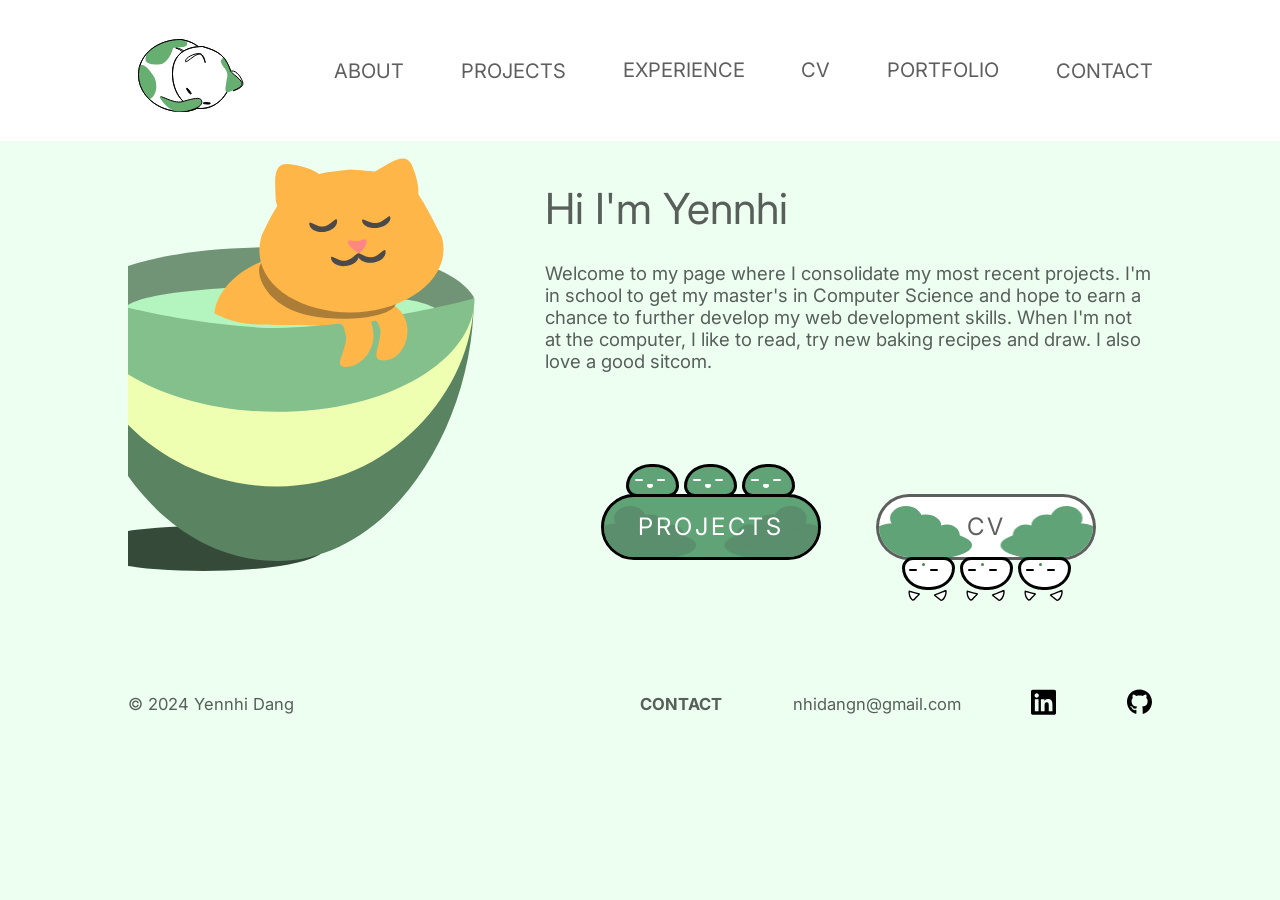
<file: index.html>
<!DOCTYPE html>
<html lang="en">
  <head>
    <meta charset="UTF-8" />
    <meta name="viewport" content="width=device-width, initial-scale=1.0" />
    <title>Yennhi's Page</title>
    <link rel="stylesheet" type="text/css" href="/styles.css" />
    <link rel="icon" type="image/x-icon" href="/components/svg/favicon.svg" />
    <style>
      body {
        background-color: #ecfff1;
      }
    </style>
  </head>

  <body>
    <div id="navbar-container">
      <script>
        fetch("/components/navbar.html")
          .then((response) => response.text())
          .then((data) => {
            document.getElementById("navbar-container").innerHTML = data;
          });
      </script>
      <script>
        fetch("/components/menu.html")
          .then((response) => response.text())
          .then((data) => {
            document.getElementById("menu-icon-container").innerHTML = data;
          });
      </script>

      <script>
        function myFunction(x) {
          x.classList.toggle("change");

          var mobileNav = document.querySelector(".mobile-nav");
          mobileNav.classList.toggle("show");
        }
      </script>
    </div>

    <div
      class="homepage"
      id="home-main-content"
      alt="Cat lounging in matcha mug"
    >
      <div id="cat">
        <object
          type="image/svg+xml"
          data="/components/svg/homepagecat.svg"
          tabindex="-1"
          aria-hidden="true"
        >
          Your browser does not support SVG
        </object>
      </div>

      <div id="home-text">
        <h1>Hi I'm Yennhi</h1>
        <p>
          Welcome to my page where I consolidate my most recent projects. I'm in
          school to get my master's in Computer Science and hope to earn a
          chance to further develop my web development skills. When I'm not at
          the computer, I like to read, try new baking recipes and draw. I also
          love a good sitcom.
        </p>

        <div id="home-content-buttons">
          <div id="project-button">
            <script>
              fetch("/components/projectbutton.html")
                .then((response) => response.text())
                .then((data) => {
                  document.getElementById("project-button").innerHTML = data;
                });
            </script>
          </div>

          <div id="cv-button">
            <script>
              fetch("/components/cvbutton.html")
                .then((response) => response.text())
                .then((data) => {
                  document.getElementById("cv-button").innerHTML = data;
                });
            </script>
          </div>
        </div>
      </div>
    </div>

    <footer class="homepage">
      <p>© 2024 Yennhi Dang</p>

      <div id="bottom-links">
        <ul>
          <li>
            <a id="bottom-contact" href="/contact/contact.html" role="button"
              ><strong>CONTACT</strong></a
            >
          </li>
          <li>
            <a href="mailto:nhidangn@gmail.com" role="button"
              >nhidangn@gmail.com</a
            >
          </li>
          <li>
            <a
              href="https://www.linkedin.com/in/yennhidang/"
              target="_blank"
              rel="noopener noreferrer"
              aria-label="Link to LinkedIn"
              role="button"
            >
              <svg
                class="icons"
                xmlns="http://www.w3.org/2000/svg"
                viewBox="0 0 448 512"
              >
                <!--!Font Awesome Free 6.5.1 by @fontawesome - https://fontawesome.com License - https://fontawesome.com/license/free Copyright 2024 Fonticons, Inc.-->
                <path
                  d="M416 32H31.9C14.3 32 0 46.5 0 64.3v383.4C0 465.5 14.3 480 31.9 480H416c17.6 0 32-14.5 32-32.3V64.3c0-17.8-14.4-32.3-32-32.3zM135.4 416H69V202.2h66.5V416zm-33.2-243c-21.3 0-38.5-17.3-38.5-38.5S80.9 96 102.2 96c21.2 0 38.5 17.3 38.5 38.5 0 21.3-17.2 38.5-38.5 38.5zm282.1 243h-66.4V312c0-24.8-.5-56.7-34.5-56.7-34.6 0-39.9 27-39.9 54.9V416h-66.4V202.2h63.7v29.2h.9c8.9-16.8 30.6-34.5 62.9-34.5 67.2 0 79.7 44.3 79.7 101.9V416z"
                />
              </svg>
            </a>
          </li>
          <li>
            <a
              href="https://github.com/yennhio"
              target="_blank"
              rel="noopener noreferrer"
              aria-label="Link to Github"
              role="button"
            >
              <svg
                class="icons"
                xmlns="http://www.w3.org/2000/svg"
                viewBox="0 0 496 512"
              >
                <!--!Font Awesome Free 6.5.1 by @fontawesome - https://fontawesome.com License - https://fontawesome.com/license/free Copyright 2024 Fonticons, Inc.-->
                <path
                  d="M165.9 397.4c0 2-2.3 3.6-5.2 3.6-3.3 .3-5.6-1.3-5.6-3.6 0-2 2.3-3.6 5.2-3.6 3-.3 5.6 1.3 5.6 3.6zm-31.1-4.5c-.7 2 1.3 4.3 4.3 4.9 2.6 1 5.6 0 6.2-2s-1.3-4.3-4.3-5.2c-2.6-.7-5.5 .3-6.2 2.3zm44.2-1.7c-2.9 .7-4.9 2.6-4.6 4.9 .3 2 2.9 3.3 5.9 2.6 2.9-.7 4.9-2.6 4.6-4.6-.3-1.9-3-3.2-5.9-2.9zM244.8 8C106.1 8 0 113.3 0 252c0 110.9 69.8 205.8 169.5 239.2 12.8 2.3 17.3-5.6 17.3-12.1 0-6.2-.3-40.4-.3-61.4 0 0-70 15-84.7-29.8 0 0-11.4-29.1-27.8-36.6 0 0-22.9-15.7 1.6-15.4 0 0 24.9 2 38.6 25.8 21.9 38.6 58.6 27.5 72.9 20.9 2.3-16 8.8-27.1 16-33.7-55.9-6.2-112.3-14.3-112.3-110.5 0-27.5 7.6-41.3 23.6-58.9-2.6-6.5-11.1-33.3 2.6-67.9 20.9-6.5 69 27 69 27 20-5.6 41.5-8.5 62.8-8.5s42.8 2.9 62.8 8.5c0 0 48.1-33.6 69-27 13.7 34.7 5.2 61.4 2.6 67.9 16 17.7 25.8 31.5 25.8 58.9 0 96.5-58.9 104.2-114.8 110.5 9.2 7.9 17 22.9 17 46.4 0 33.7-.3 75.4-.3 83.6 0 6.5 4.6 14.4 17.3 12.1C428.2 457.8 496 362.9 496 252 496 113.3 383.5 8 244.8 8zM97.2 352.9c-1.3 1-1 3.3 .7 5.2 1.6 1.6 3.9 2.3 5.2 1 1.3-1 1-3.3-.7-5.2-1.6-1.6-3.9-2.3-5.2-1zm-10.8-8.1c-.7 1.3 .3 2.9 2.3 3.9 1.6 1 3.6 .7 4.3-.7 .7-1.3-.3-2.9-2.3-3.9-2-.6-3.6-.3-4.3 .7zm32.4 35.6c-1.6 1.3-1 4.3 1.3 6.2 2.3 2.3 5.2 2.6 6.5 1 1.3-1.3 .7-4.3-1.3-6.2-2.2-2.3-5.2-2.6-6.5-1zm-11.4-14.7c-1.6 1-1.6 3.6 0 5.9 1.6 2.3 4.3 3.3 5.6 2.3 1.6-1.3 1.6-3.9 0-6.2-1.4-2.3-4-3.3-5.6-2z"
                />
              </svg>
            </a>
          </li>
        </ul>
      </div>
    </footer>
    <script src="/project/script.js"></script>
  </body>
</html>
</file>
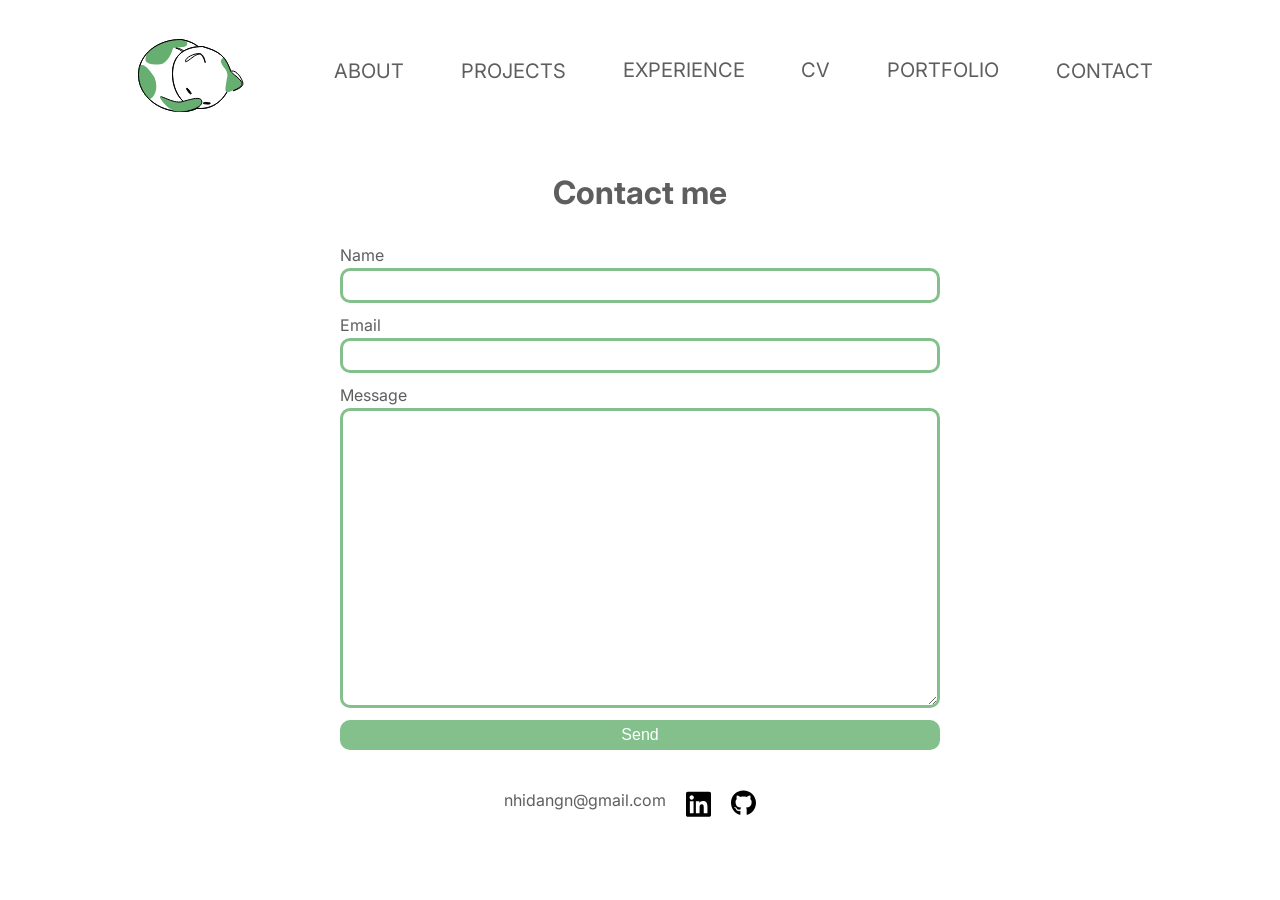
<file: contact/contact.html>
<!DOCTYPE html>
<html lang="en">
  <head>
    <meta charset="UTF-8" />
    <meta name="viewport" content="width=device-width, initial-scale=1.0" />
    <title>Contact</title>
    <link rel="stylesheet" type="text/css" href="/contact/contact.css" />
    <link rel="icon" type="image/x-icon" href="/components/svg/favicon.svg" />
  </head>
  <body>
    <div id="navbar-container">
      <script>
        fetch("/components/navbar.html")
          .then((response) => response.text())
          .then((data) => {
            document.getElementById("navbar-container").innerHTML = data;
          });
      </script>

      <script>
        fetch("/components/menu.html")
          .then((response) => response.text())
          .then((data) => {
            document.getElementById("menu-icon-container").innerHTML = data;
          });
      </script>

      <script>
        function myFunction(x) {
          x.classList.toggle("change");

          var mobileNav = document.querySelector(".mobile-nav");
          mobileNav.classList.toggle("show");
        }
      </script>
    </div>

    <div id="content">
        <h1>Contact me</h1>

      <div class="contact-form">
        <form
          action="https://formsubmit.co/4e40df0d4388b550902a55e6cfc58de6"
          method="POST"
        >
          <div class="contact">
            <label for="name">Name</label>
            <input id="name" type="text" name="fullname" required />
          </div>

          <div class="contact">
            <label for="email">Email</label>
            <input id="email" type="email" name="email" required />
          </div>

          <div class="contact">
            <label for="message">Message</label>
            <textarea
              id="message"
              type="text"
              name="message"
              required
            ></textarea>
          </div>

          <div class="contact">
            <button type="submit">Send</button>
          </div>
        </form>
      </div>

      <ul>
        <li>
          <a href="mailto:nhidangn@gmail.com" role="button"
            >nhidangn@gmail.com</a
          >
        </li>
        <li>
          <a
            href="https://www.linkedin.com/in/yennhidang/"
            target="_blank"
            rel="noopener noreferrer"
            role="button"
            aria-label="Link to LinkedIn"
          >
            <svg
              class="icons"
              xmlns="http://www.w3.org/2000/svg"
              viewBox="0 0 448 512"
            >
              <!--!Font Awesome Free 6.5.1 by @fontawesome - https://fontawesome.com License - https://fontawesome.com/license/free Copyright 2024 Fonticons, Inc.-->
              <path
                d="M416 32H31.9C14.3 32 0 46.5 0 64.3v383.4C0 465.5 14.3 480 31.9 480H416c17.6 0 32-14.5 32-32.3V64.3c0-17.8-14.4-32.3-32-32.3zM135.4 416H69V202.2h66.5V416zm-33.2-243c-21.3 0-38.5-17.3-38.5-38.5S80.9 96 102.2 96c21.2 0 38.5 17.3 38.5 38.5 0 21.3-17.2 38.5-38.5 38.5zm282.1 243h-66.4V312c0-24.8-.5-56.7-34.5-56.7-34.6 0-39.9 27-39.9 54.9V416h-66.4V202.2h63.7v29.2h.9c8.9-16.8 30.6-34.5 62.9-34.5 67.2 0 79.7 44.3 79.7 101.9V416z"
              />
            </svg>
          </a>
        </li>
        <li>
          <a
            href="https://github.com/yennhio"
            target="_blank"
            rel="noopener noreferrer"
            role="button"
            aria-label="Link to Github"
          >
            <svg
              class="icons"
              xmlns="http://www.w3.org/2000/svg"
              viewBox="0 0 496 512"
            >
              <!--!Font Awesome Free 6.5.1 by @fontawesome - https://fontawesome.com License - https://fontawesome.com/license/free Copyright 2024 Fonticons, Inc.-->
              <path
                d="M165.9 397.4c0 2-2.3 3.6-5.2 3.6-3.3 .3-5.6-1.3-5.6-3.6 0-2 2.3-3.6 5.2-3.6 3-.3 5.6 1.3 5.6 3.6zm-31.1-4.5c-.7 2 1.3 4.3 4.3 4.9 2.6 1 5.6 0 6.2-2s-1.3-4.3-4.3-5.2c-2.6-.7-5.5 .3-6.2 2.3zm44.2-1.7c-2.9 .7-4.9 2.6-4.6 4.9 .3 2 2.9 3.3 5.9 2.6 2.9-.7 4.9-2.6 4.6-4.6-.3-1.9-3-3.2-5.9-2.9zM244.8 8C106.1 8 0 113.3 0 252c0 110.9 69.8 205.8 169.5 239.2 12.8 2.3 17.3-5.6 17.3-12.1 0-6.2-.3-40.4-.3-61.4 0 0-70 15-84.7-29.8 0 0-11.4-29.1-27.8-36.6 0 0-22.9-15.7 1.6-15.4 0 0 24.9 2 38.6 25.8 21.9 38.6 58.6 27.5 72.9 20.9 2.3-16 8.8-27.1 16-33.7-55.9-6.2-112.3-14.3-112.3-110.5 0-27.5 7.6-41.3 23.6-58.9-2.6-6.5-11.1-33.3 2.6-67.9 20.9-6.5 69 27 69 27 20-5.6 41.5-8.5 62.8-8.5s42.8 2.9 62.8 8.5c0 0 48.1-33.6 69-27 13.7 34.7 5.2 61.4 2.6 67.9 16 17.7 25.8 31.5 25.8 58.9 0 96.5-58.9 104.2-114.8 110.5 9.2 7.9 17 22.9 17 46.4 0 33.7-.3 75.4-.3 83.6 0 6.5 4.6 14.4 17.3 12.1C428.2 457.8 496 362.9 496 252 496 113.3 383.5 8 244.8 8zM97.2 352.9c-1.3 1-1 3.3 .7 5.2 1.6 1.6 3.9 2.3 5.2 1 1.3-1 1-3.3-.7-5.2-1.6-1.6-3.9-2.3-5.2-1zm-10.8-8.1c-.7 1.3 .3 2.9 2.3 3.9 1.6 1 3.6 .7 4.3-.7 .7-1.3-.3-2.9-2.3-3.9-2-.6-3.6-.3-4.3 .7zm32.4 35.6c-1.6 1.3-1 4.3 1.3 6.2 2.3 2.3 5.2 2.6 6.5 1 1.3-1.3 .7-4.3-1.3-6.2-2.2-2.3-5.2-2.6-6.5-1zm-11.4-14.7c-1.6 1-1.6 3.6 0 5.9 1.6 2.3 4.3 3.3 5.6 2.3 1.6-1.3 1.6-3.9 0-6.2-1.4-2.3-4-3.3-5.6-2z"
              />
            </svg>
          </a>
        </li>
      </ul>

    </div>


  </body>
</html>
</file>
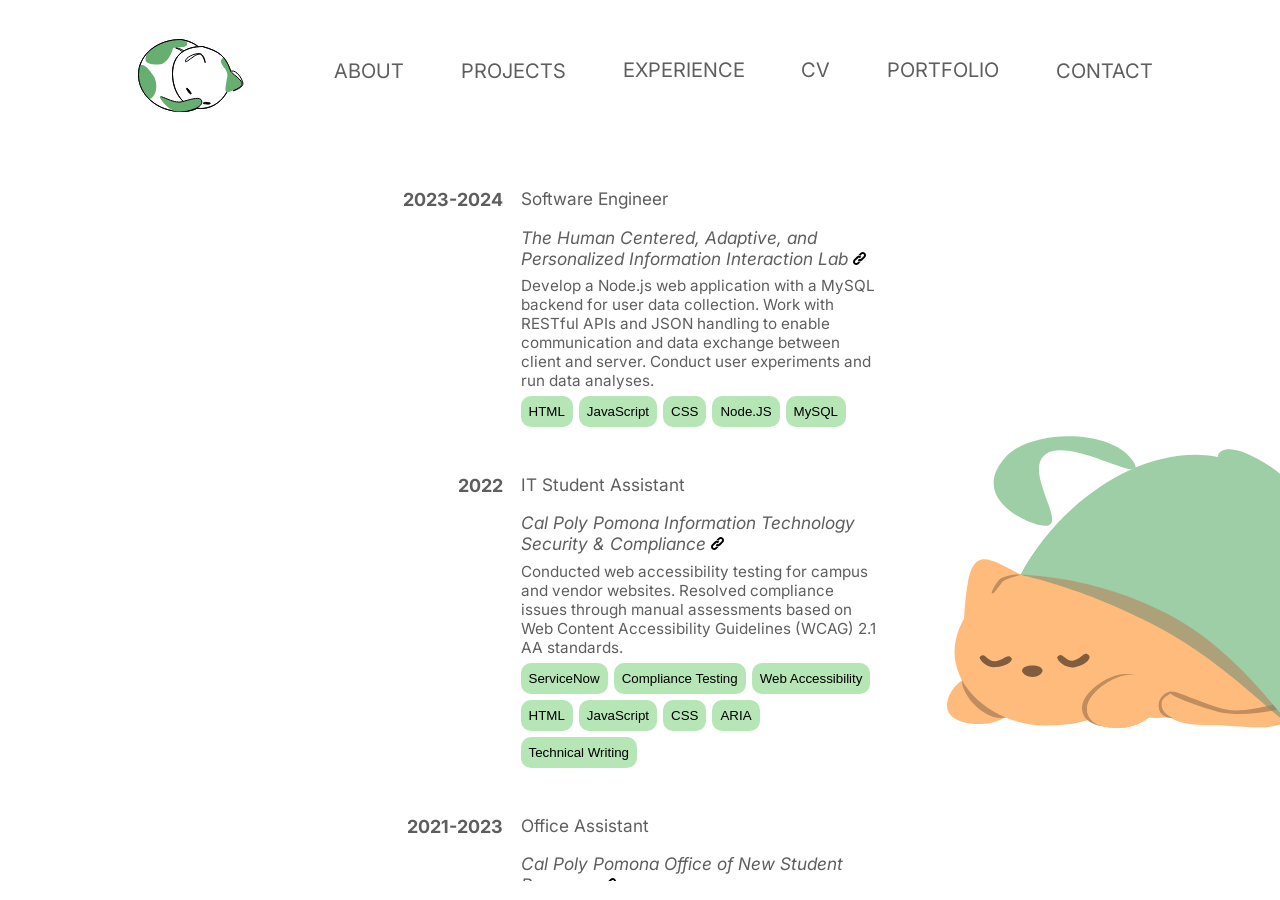
<file: experience/experience.html>
<!DOCTYPE html>
<html lang="en">
  <head>
    <meta charset="UTF-8" />
    <meta name="viewport" content="width=device-width, initial-scale=1.0" />
    <title>Experience</title>
    <link rel="stylesheet" type="text/css" href="/experience/experience.css" />
    <link rel="icon" type="image/x-icon" href="/components/svg/favicon.svg" />
  </head>
  <body>
    <div id="navbar-container">
      <script>
        fetch("/components/navbar.html")
          .then((response) => response.text())
          .then((data) => {
            document.getElementById("navbar-container").innerHTML = data;
          });
      </script>

      <script>
        fetch("/components/menu.html")
          .then((response) => response.text())
          .then((data) => {
            document.getElementById("menu-icon-container").innerHTML = data;
          });
      </script>

      <script>
        function myFunction(x) {
          x.classList.toggle("change");

          var mobileNav = document.querySelector(".mobile-nav");
          mobileNav.classList.toggle("show");
        }
      </script>
    </div>

    <div class="cat">
      <object
        alt="Cat sleeping under mug"
        id="cat1"
        type="image/svg+xml"
        data="/experience/catsleep.svg"
        aria-hidden="true"
        focusable="false"
      >
        Your browser does not support SVG
      </object>
    </div>

    <div class="experience-container"></div>

    <script src="/experience/experience.js"></script>
  </body>
</html>
</file>
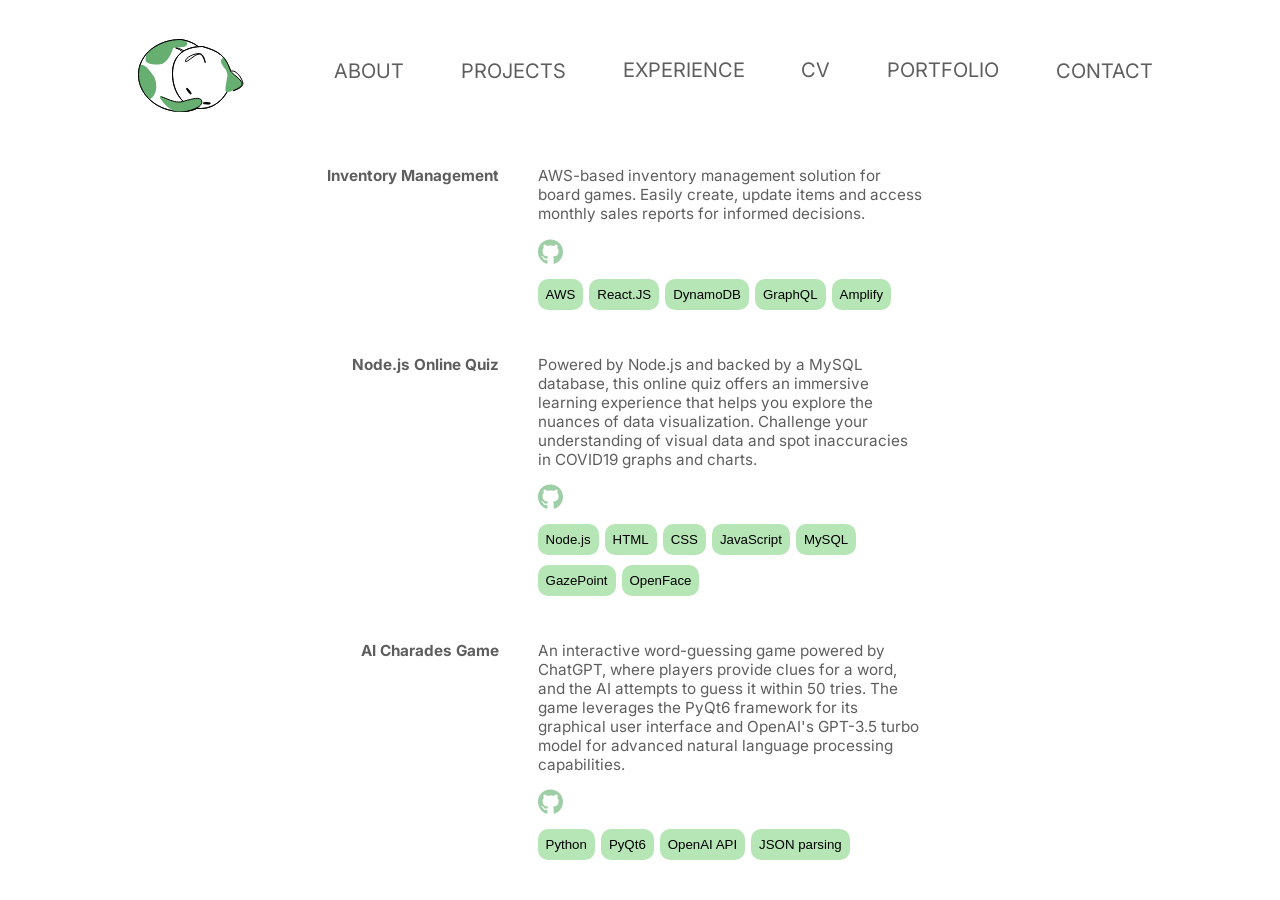
<file: project/projects.html>
<!DOCTYPE html>
<html lang="en">
  <head>
    <meta charset="UTF-8" />
    <meta name="viewport" content="width=device-width, initial-scale=1.0" />
    <title>Projects</title>
    <link rel="stylesheet" type="text/css" href="/project/projects.css" />
    <link rel="icon" type="image/x-icon" href="/components/svg/favicon.svg" />
  </head>
  <body>
    <div id="navbar-container">
      <script>
        fetch("/components/navbar.html")
          .then((response) => response.text())
          .then((data) => {
            document.getElementById("navbar-container").innerHTML = data;
          });
      </script>

      <script>
        fetch("/components/menu.html")
          .then((response) => response.text())
          .then((data) => {
            document.getElementById("menu-icon-container").innerHTML = data;
          });
      </script>

      <script>
        function myFunction(x) {
          x.classList.toggle("change");

          var mobileNav = document.querySelector(".mobile-nav");
          mobileNav.classList.toggle("show");
        }
      </script>
    </div>

    <div class="project-container"></div>

    <script src="/project/script.js"></script>
  </body>
</html>
</file>
<file: styles.css>
@import url("https://fonts.googleapis.com/css2?family=Inter:wght@100..900&display=swap");

body {
  margin: 0;
  padding: 0;
  font-family: "Inter", sans-serif;
  overflow-x: hidden;
  color: rgba(21, 21, 21, 0.685);
}

ul {
  list-style-type: none;
  margin: 0;
  padding: 0;
}

a {
  text-decoration: none;
  color: inherit;
}

a:hover {
  color: #83c08c;
}

footer a:hover {
  color: white;
  fill: white;
}

.homepage {
  margin: 1% 10% 0 10%;
  display: flex;
}

#home-main-content {
  justify-content: space-evenly;
}

#home-text {
  width: 40%;
}

#home-text h1 {
  font-size: calc(30px + 1vw);
  font-weight: normal;
}

#home-text p {
  margin-top: 4%;
  font-size: calc(16px + 0.2vw);
}

#home-content-buttons {
  margin: 20% auto 0 auto;
  display: flex;
  justify-content: space-evenly;
}

#cat {
  width: 40%;
  margin: auto 0;
  overflow: hidden;
  direction: rtl;
}

footer {
  justify-content: space-between;
  align-items: center;
  font-size: calc(14px + 0.2vw);
  position: relative;
  top: 10vh;
}

#bottom-links ul {
  display: flex;
  justify-content: space-between;
  align-items: center;
}

#bottom-links {
  width: 50%;
}


.icons {
  width: 25px;
}

@media screen and (max-width: 1400px) {
  #home-text {
    margin-left: 70px;
    width: 70%;
  }

  #home-main-content {
    justify-content: flex-start;
  }
}

@media screen and (max-width: 1000px) {
  #home-text h1 {
    width: 100%;
    margin: 0;
    text-align: center;
  }

  #home-text p {
    text-align: justify;
  }
}

@media screen and (max-width: 900px) {
  #bottom-links {
    width: 65%;
  }

  #cat {
    display: none;
  }

  #home-text {
    width: 100%;
    margin: 0;
  }
}

@media screen and (max-width: 600px) {
  #home-content-buttons,
  footer {
    flex-direction: column;
  }

  #cv-button,
  #project-button {
    margin-top: 5%;
    margin-inline: auto;
  }

  #bottom-links {
    width: 100%;
  }
}

/* div {
  border: solid;
} */
</file>
<file: contact/contact.css>
body {
  font-family: "Inter", sans-serif;
}

#content {
  display: flex;
  flex-direction: column;
  align-items: center;
  width: 80%;
  margin: 10px 10% 0 10%;
}

#content ul {
  display: flex;
  justify-content: center;
}

#content li {
  margin-right: 20px;
  margin-top: 20px;
}

#content a:hover {
  fill: #83c08c;
}

input,
textarea {
  display: inline-block;
  border-radius: 10px;
  height: 35px;
  cursor: pointer;
  margin-top: 3px;
  box-sizing: border-box;
  border: solid #83c08c;
  font-size: 16px;
  padding: 2%;
  font-family: "Inter", sans-serif;
}

#message {
  height: 300px;
}

.contact-form {
  width: 600px;
  margin-bottom: 20px;
}

@media screen and (max-width: 755px) {
  .contact-form {
    width: 100%;
  }
}

.contact {
  display: flex;
  flex-direction: column;
  margin-top: 2%;
}

.contact-form button {
  height: 30px;
  background-color: #83c08c;
  border: none;
  border-radius: 10px;
  font-size: 16px;
  color: white;
}

.contact-form button:hover {
  cursor: pointer;
  background-color: #679979;
}

/* div {
  border: solid;
} */
</file>
<file: experience/experience.css>
body {
  margin: 0;
  padding: 0;
  font-family: "Inter", sans-serif;
  color: rgba(21, 21, 21, 0.685);
  font-size: 18px;
  height: 100vh;
  cursor: url(/components/svg/favicon.svg), auto;
}

#navbar-container {
  cursor: default;
}

.experience-container {
  overflow-y: auto;
  overflow-x: hidden;
  max-height: 80vh;
  width: 100%;
  margin-top: 20px;
}

.cat {
  z-index: -1;
  position: absolute;
  width: 23%;
  margin-top: 20%;
  margin-left: 74%;
}

.experience-block {
  display: flex;
  justify-content: space-evenly;
  width: 40%;
  margin: 0 auto 0 auto;
  z-index: 1;
  padding: 10px 10px 20px 10px;
  border-radius: 10px;
  cursor: default;
}

.experience-block:hover {
  background-color: rgb(240, 248, 255, 0.8);
}

.year {
  display: flex;
  width: 20%;
  justify-content: end;
  text-align: right;
}

.role {
  width: 70%;
  font-size: calc(16px + 0.1vw);
}

.workplace {
  font-size: calc(16px + 0.1vw);
  font-style: italic;
  cursor: pointer;
}

.experience-descrip {
  margin-top: 2%;
  font-size: calc(14px + 0.1vw);
}

.experience-tags button {
  background-color: rgb(182, 229, 182);
  border: none;
  padding: 8px;
  margin: 6px 6px 0 0;
  border-radius: 10px;
}

.experience-tags button:hover {
  background-color: rgb(141, 217, 141);
  cursor: pointer;
}

@media screen and (max-width: 1250px) {
  .experience-block {
    width: 80%;
  }

  .cat {
    display: none;
  }
}

@media screen and (max-width: 780px) {
}

/* div {
  border: solid;
} */
</file>
<file: project/projects.css>
body {
  margin: 0;
  padding: 0;
  font-family: "Inter", sans-serif;
  color: rgba(21, 21, 21, 0.685);
  height: 100vh;
}

.project-container {
  overflow-y: auto;
  overflow-x: hidden;
  max-height: 80vh;
  width: 100%;
}

.project-block {
  display: flex;
  width: 50%;
  justify-content: space-evenly;
  margin: 0 auto 0 auto;
  padding: 10px 10px 20px 10px;
  border-radius: 10px;
}

.project-block:hover {
  background-color: rgb(240, 248, 255, 0.8);
}

.project-name {
  display: flex;
  justify-content: end;
  text-align: right;
  text-wrap: nowrap;
  width: 22%;
  font-size: calc(14px + 0.1vw);
}

.project-descrip {
  width: 60%;
  font-size: calc(14px + 0.1vw);
}

.github-link:hover .icons path {
  fill: #83c08c;
}

.project-tags button {
  background-color: rgb(182, 229, 182);
  border: none;
  padding: 8px;
  margin: 10px 6px 0 0;
  border-radius: 10px;
  font-size: calc(12px + 0.1vw);
}

.project-tags button:hover {
  background-color: rgb(141, 217, 141);
  cursor: pointer;
}

@media screen and (max-width: 1250px) {
  .project-block {
    width: 80%;
  }
}

@media screen and (max-width: 780px) {
  .project-name {
    text-wrap: wrap;
  }
}

/* div {
  border: solid;
} */
</file>
